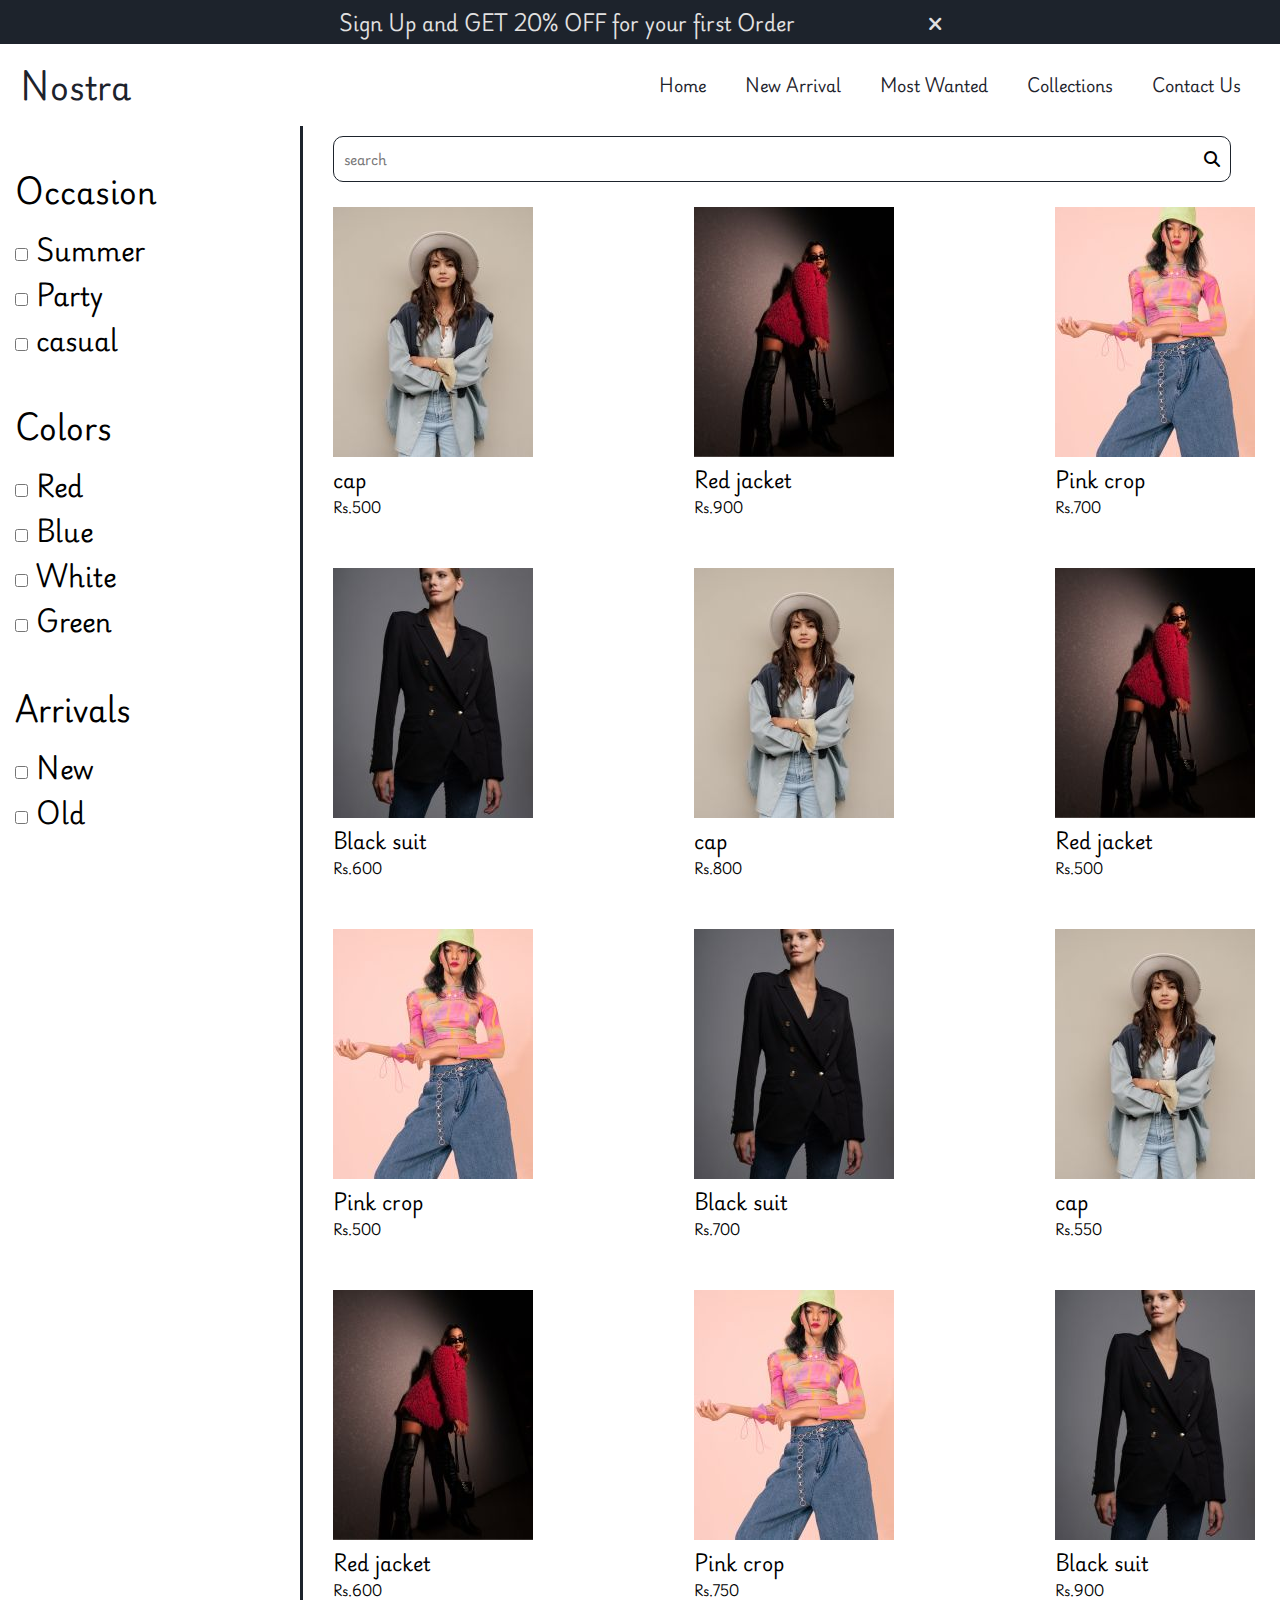
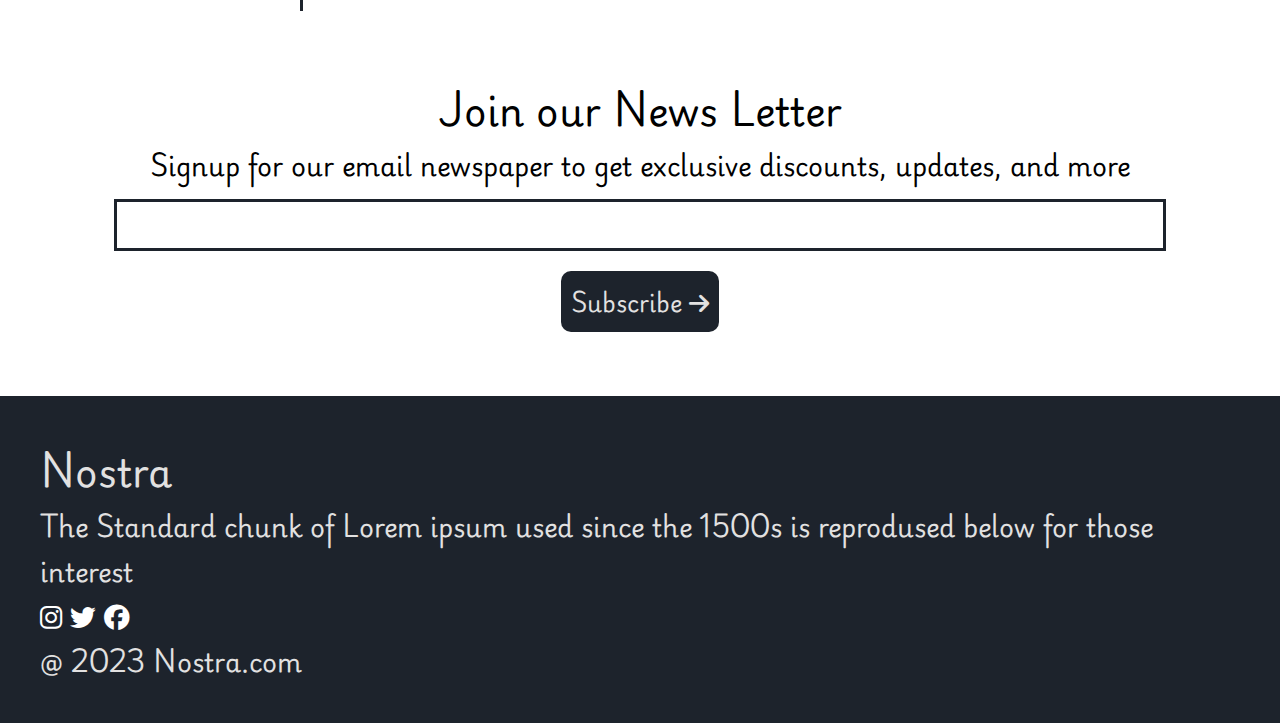
<file: collection.html>
<!DOCTYPE html>
<html lang="en">
<head>
    <meta charset="UTF-8">
    <meta name="viewport" content="width=device-width, initial-scale=1.0">
    <title>Collections</title>
    <!--Link CSS File-->
    <link rel="stylesheet" href="style.css">
    <!--Link Google Fonts-->
    <link rel="preconnect" href="https://fonts.googleapis.com">
<link rel="preconnect" href="https://fonts.gstatic.com" crossorigin>
<link href="https://fonts.googleapis.com/css2?family=Playwrite+DE+Grund:wght@100..400&display=swap" rel="stylesheet">

    <!--Link Font Awesome-->
    <link rel="stylesheet" href="https://cdnjs.cloudflare.com/ajax/libs/font-awesome/6.4.2/css/all.min.css">

</head>
<body>

    <!--Offer Bar-->

    <div class="offer-bar">
        <p>Sign Up and <b>GET 20% OFF</b> for your first Order
        <i id="offer-close"  style="margin-left: 10%; cursor: pointer;" class="fa-solid fa-xmark"></i>
        </p>
    </div>


        <!--Navigation Bar-->
        <nav class="navbar">
            <h1>Nostra</h1>
            <div class="navbar-links">
                <p class="navbar-link"><a href="./index.html">Home</a></p>
                <p class="navbar-link"><a href="./index.html">New Arrival</a></p>
                <p class="navbar-link"><a href="./index.html">Most Wanted</a></p>
                <p class="navbar-link"><a href="./collection.html">Collections</a></p>
                <p class="navbar-link"><a href="./contact.html">Contact Us</a></p>
            </div>
            
            <div class="navbar-menu-toggle">
                <i id="side-navbar-activate" class="fa-solid fa-bars"></i>
            </div>
         
        </nav>

        <!--Side Navbar-->

        <div class="side-navbar"> 
            <p style="text-align: right;">
                <i id="side-navbar-close" class="fa-solid fa-xmark"></i>
            </p>
            <div class="side-navbar-links">

            <p class="side-navbar-link"><a href="./index.html">Home</a></p>
            <p class="side-navbar-link"><a href="#new-arrival">New Arrival</a></p>
            <p class="side-navbar-link"><a href="#most-wanted">Most Wanted</a></p>
            <p class="side-navbar-link"><a href="./collection.html">Collections</a></p>
            <p class="side-navbar-link"><a href="./contact.html">Contact Us</a></p>
            </div>
            
        </div>
            <!-- </div><nav class="navbar">
                <h1><b>Nostra</b></h1>
                 <div class="navbar-01">
                <p class="navbar-1"><a href="./index.html">Home</a></p>
                <p class="navbar-1"><a href="./index.html">New Arrival</a></p>  
                <p class="navbar-1"><a href="./index.html"> Most Wanted</a></p>
                <p class="navbar-1"><a href="./collection.html">Collections</a></p>
                <p class="navbar-1"><a href="./contactus.html">Contact Us</a> </p>
                 </div>
         
                 <div class="navbar-menu">
                     <i id="side-navbar-active" class="fa-solid fa-bars"></i>
             </div>
             </nav>
         
             side navbar-->
             <!-- <div class="side-navbar">
                 <p style="text-align: right;">
                     <i id="side-navbar-close" class="fa-solid fa-xmark"></i>
                 </p>
             <div class="side-navbar01">
              <p class="side-navbar01"><a href="./index.html">Home</a></p>
              <p class="side-navbar01"><a href="./index.html">New Arrival</a></p>
              <p class="side-navbar01"><a href="./index.html">Most Wanted</a></p>
              <p class="side-navbar01"><a href="./collection.html">Collections</a></p>
              <p class="side-navbar01"><a href="./contactus.html">Contact Us</a></p>
             </div>
             </div> -->



        <div class="container">
            <div class="divide-section">
                <div class="filter-section">
              <h3 class="filter-section-occasion">Occasion</h3>
              
              <div>
                <input type="checkbox" name="tags" value="summer"> Summer <br>
                <input type="checkbox" name="tags" value="party"> Party <br>
                <input type="checkbox" name="tags" value="beach"> casual <br>
            </div>
    
            <h3 class="filter-section-colors">Colors</h3>
              <div>
                <input type="checkbox" name="tags" value="red"> Red <br>
                <input type="checkbox" name="tags" value="blue"> Blue <br>
                <input type="checkbox" name="tags" value="white"> White <br>
                <input type="checkbox" name="tags" value="green"> Green <br>
            </div>
    
    
            <h3 class="filter-section-arrivals">Arrivals</h3>
              <div>
                <input type="checkbox" name="tags" value="new"> New <br>
                <input type="checkbox" name="tags" value="old"> Old <br>
            </div>
    
            <hr class="vertical-line"></div>
            <div class="product-section">
                <form class="navbar-search">
                    <input id="search"  type="text" placeholder="search">
                    <i class="fa-solid fa-magnifying-glass"></i>
                </form>
                   <!--products-->
    
                     <div class="products" id="procontainer">
                        <div class="shirt" data-tags="beach blue new">
                            <img src="./image/f/f1.jpg" alt="collection1">
                            <h2> cap</h2>
                            <p>Rs.500</p>
                        </div>
                        <div class="shirt" data-tags="beach green new">
                            <img src="./image/f/f2.jpg" alt="collection2">
                            <h2>Red jacket</h2>
                            <p>Rs.900</p>
                        </div>
                        <div class="shirt" data-tags="beach red old">
                            <img src="./image/f/f3.jpg" alt="collection3">
                            <h2>Pink crop</h2>
                            <p>Rs.700</p>
                        </div>
                        <div class="shirt" data-tags="beach white new">
                            <img src="./image/f/f4.jpg" alt="collection4">
                            <h2>Black suit</h2>
                            <p>Rs.600</p>
                        </div>
                         <div class="shirt" data-tags="beach blue old">
                            <img src="./image/f/f1.jpg" alt="collection5">
                            <h2>cap</h2>
                            <p>Rs.800</p>
                        </div>
                        <div class="shirt" data-tags="party red new">
                            <img src="./image/f/f2.jpg" alt="collection6">
                            <h2>Red jacket</h2>
                            <p>Rs.500</p>
                        </div>
                        <div class="shirt" data-tags="Party palazo pant">
                            <img src="./image/f/f3.jpg" alt="collection7">
                            <h2>Pink crop</h2>
                            <p>Rs.500</p>
                        </div>
                        <div class="shirt" data-tags="Pant blue new">
                            <img src="./image/f/f4.jpg" alt="collection8">
                            <h2>Black suit</h2>
                            <p>Rs.700</p>
                        </div>
                        <div class="shirt" data-tags="summer blue old">
                            <img src="./image/f/f1.jpg" alt="collection9">
                            <h2>cap</h2>
                            <p>Rs.550</p>
                        </div>
                        <div class="shirt" data-tags="summer green old">
                            <img src="./image/f/f2.jpg" alt="collection10">
                            <h2>Red jacket</h2>
                            <p>Rs.600</p>
                        </div>
    
                        <div class="shirt" data-tags="summer white new">
                            <img src="./image/f/f3.jpg" alt="collection11">
                            <h2>Pink crop</h2>
                            <p>Rs.750</p>
                        </div>  
                        <div class="shirt" data-tags="beach white new">
                            <img src="./image/f/f4.jpg" alt="collection11">
                            <h2>Black suit</h2>
                            <p>Rs.900</p>
                        </div>                      
                     </div>  
        </div>
    </div>
    
            <!--news letter-->
    
            <div class="news">
                <h2>Join our News Letter</h2>
                <p style="text-align: center;">Signup for our email newspaper to get exclusive discounts, updates, and more</p>
                <div style="margin-top: 10px;">
                <input class="search">
            </div>
            <div>
                <button> Subscribe <i class="fa-solid fa-arrow-right"></i> </button>
            </div>
            </div>
        
            </div>
            
    
            <!---Footer-->
            <div class="footer">
                <div class="footer-container">
                    <div class="footer-box-1">
                        <h2 class="headingText">Nostra</h2>
                        <p>The Standard chunk of Lorem ipsum
                            used since the 1500s is reprodused
                            below for those interest</p>
                        <div class="footer-icon-container">
                             <i class="fa-brands fa-instagram" style="color: white;"></i>
                             <i class="fa-brands fa-twitter" style="color:white;"></i>
                            <i class="fa-brands fa-facebook" style="color: white;"></i>
                        </div>
                    </div>     
                </div>
        
                <p class="subtitle">@ 2023 Nostra.com</p>
            </div>
           
            <script src="./collection.js"></script>
        </body>
    </html>
</file>
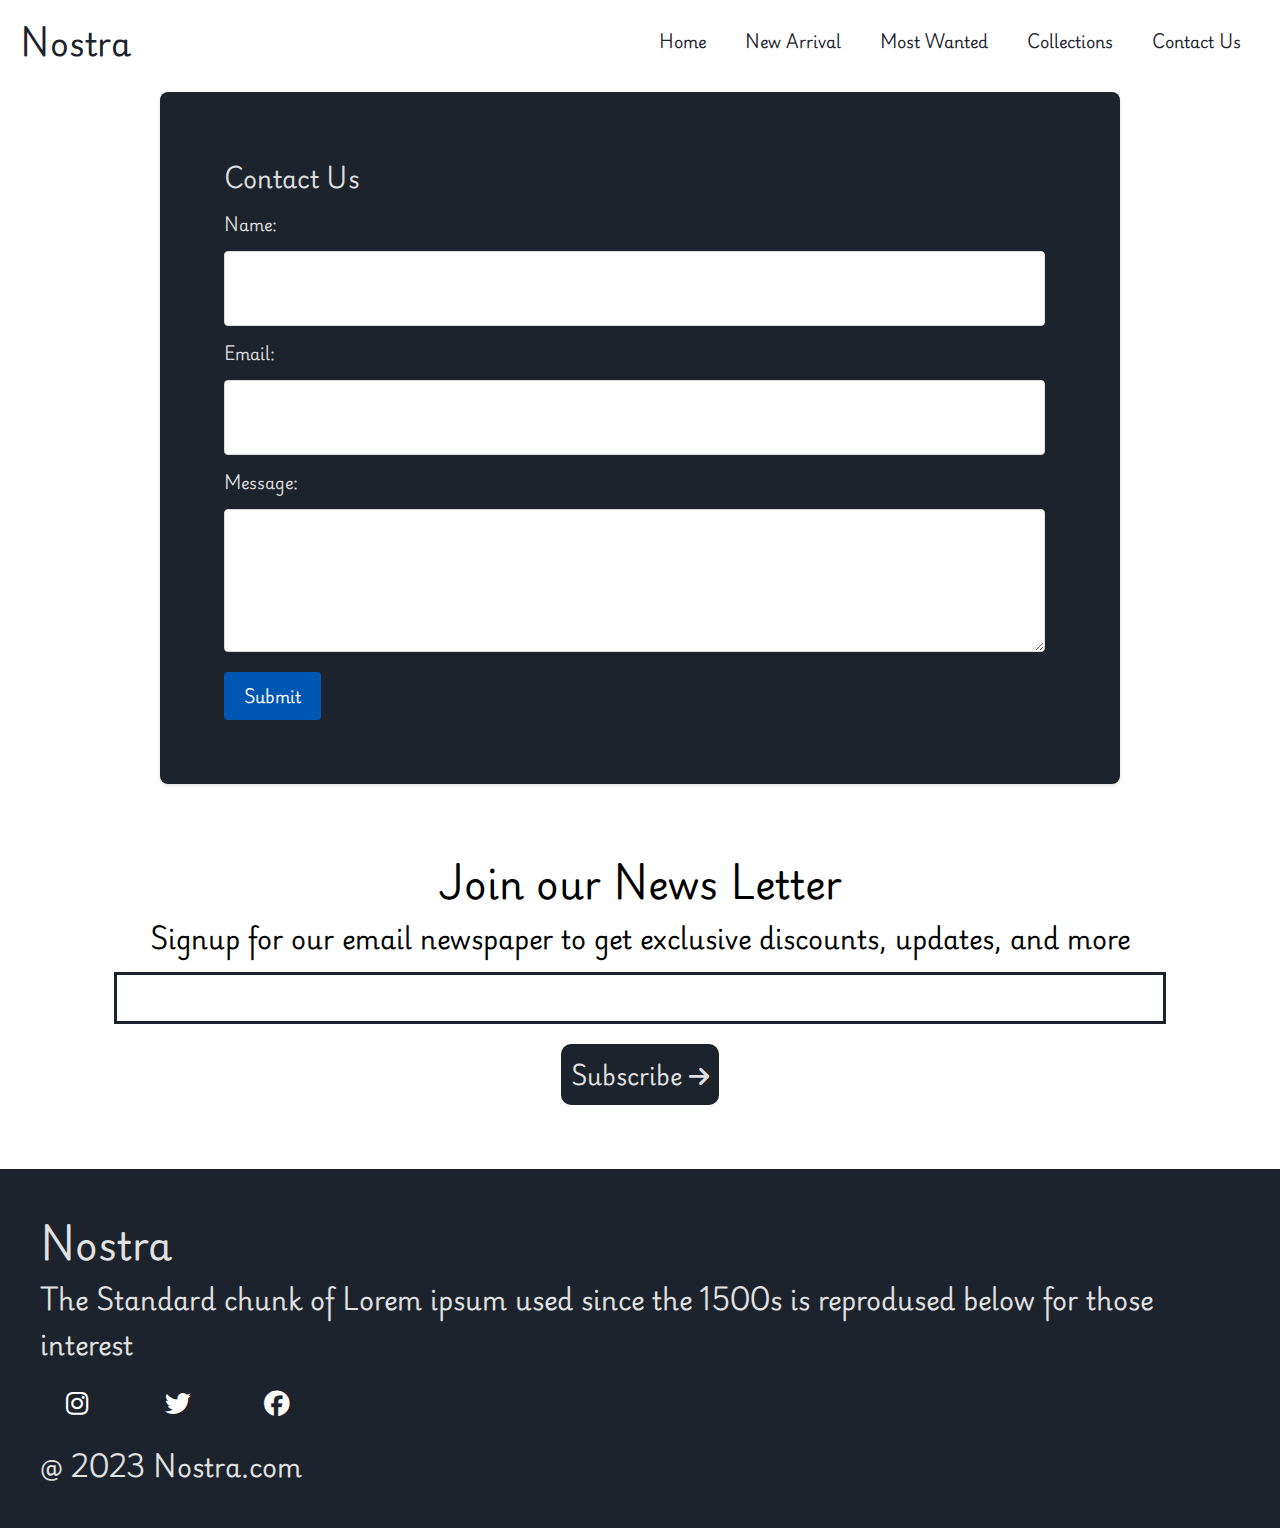
<file: contact.html>
<!DOCTYPE html>
<html lang="en">
<head>
    <meta charset="UTF-8">
    <meta name="viewport" content="width=device-width, initial-scale=1.0">
    <title>Nostra</title>
    <!--Link CSS File-->
    <link rel="stylesheet" href="style.css">
    <!--Link Google Fonts-->
    <link rel="preconnect" href="https://fonts.googleapis.com">
<link rel="preconnect" href="https://fonts.gstatic.com" crossorigin>
<link href="https://fonts.googleapis.com/css2?family=Playwrite+DE+Grund:wght@100..400&display=swap" rel="stylesheet">

    <!--Link Font Awesome-->
    <link rel="stylesheet" href="https://cdnjs.cloudflare.com/ajax/libs/font-awesome/6.4.2/css/all.min.css">

</head>
<body>

        <!--Navigation Bar-->
        <nav class="navbar">
            <h1>Nostra</h1>
            <div class="navbar-links">
                <p class="navbar-link"><a href="./index.html">Home</a></p>
                <p class="navbar-link"><a href="#new-arrival">New Arrival</a></p>
                <p class="navbar-link"><a href="#most-wanted">Most Wanted</a></p>
                <p class="navbar-link"><a href="collection.html">Collections</a></p>
                <p class="navbar-link"><a href="./contact.html">Contact Us</a></p>
            </div>
            
            <div class="navbar-menu-toggle">
                <i id="side-navbar-activate" class="fa-solid fa-bars"> </i>
            </div>       
        </nav>
         <!--Side Navbar-->

        <div class="side-navbar"> 
            <p style="text-align: right;">
                <i id="side-navbar-close" class="fa-solid fa-xmark"></i>
            </p>
            <div class="side-navbar-links">
                <p class="side-navbar-link"><a href="./index.html">Home</a></p>
                <p class="side-navbar-link"><a href="#new-arrival">New Arrival</a></p>
                <p class="side-navbar-link"><a href="#most-wanted">Most Wanted</a></p>
                <p class="side-navbar-link"><a href="./collection.html">Collections</a></p>
                <p class="side-navbar-link"><a href="./contact.html">Contact Us</a></p>
            </div>
            
        </div>
        <div class="container">

  <div class="contact-form">
    <h2>Contact Us</h2>
    <form action="#" method="post">
      <label for="name">Name:</label>
      <input type="text" id="name" name="name" required>
      
      <label for="email">Email:</label>
      <input type="text" id="email" name="email" required>
      
      <label for="message">Message:</label>
      <textarea id="message" name="message" required></textarea>
      
      <input type="submit" value="Submit">
    </form>
  </div>

  </div>

    <div class="news">
        <h2>Join our News Letter</h2>
        <p style="text-align: center;">Signup for our email newspaper to get exclusive discounts, updates, and more</p>
        <div style="margin-top: 10px;">
        <input class="search">
    </div>
    <div>
        <button> Subscribe <i class="fa-solid fa-arrow-right"></i> </button>
    </div>
    </div>

    </div>

    <div class="footer">
        <div class="footer-container">
            <div class="footer-box-1">
                <h2 class="headingText">Nostra</h2>
                <p>The Standard chunk of Lorem ipsum
                    used since the 1500s is reprodused
                    below for those interest</p>
                <div class="footer-icon-container">
                    <i class="icon fa-brands fa-instagram" style="color: #ffffff;"></i>
                    <i class="icon fa-brands fa-twitter" style="color: #ffffff;"></i>
                    <i class="icon fa-brands fa-facebook" style="color: #ffffff;"></i>
                </div>
            </div>

            

        </div>

        <p class="subtitle">@ 2023 Nostra.com</p>
    </div>
    
    <!--Link Javascript File-->
    <script src="./contact.js"></script>
</body>
</html>
</file>
<file: style.css>
* {
    margin: 0px;
    padding: 0px;
}

html{
    scroll-behavior: smooth;
}


* {
    font-family: "Playwrite DE Grund", cursive;
    font-optical-sizing: auto;
    font-weight: 400; /* You can replace 400 with another value depending on the font weight you need */
    font-style: normal;
  }
  


  body::-webkit-scrollbar {
    width: 0; 
  }
  
  

.offer-bar {
    background-color: #1D232C;
    color: #E2E1E1;
    padding: 5px;
    text-align: center;
    font-size: 1.5vw;
}

.container {
    padding-left: 15px;
    padding-right: 15px;
}

/* Main Navigation Bar*/
.navbar {
    display: flex;
    justify-content: space-between;
    color: #1D232C;
    align-items: center;
    position: sticky;
    top: 0px;
    background-color: white;
    padding-top: 1vw;
    padding-bottom: 1vw;
    padding-left: 20px;
    padding-right: 20px;
    z-index: 3;
}

.navbar-links {
    display: flex;
    width: 50%;
    justify-content: space-around;
    align-items: center;
}

.navbar-links a{
    text-decoration: none;
    color: #1D232C;
}

.navbar-links a:hover{
    text-decoration: underline;
    color: #1D232C;
}

.navbar-search {
    border: solid #1D232C 1px;
    border-radius: 10px;
    padding: 10px;
    display: flex;
    align-items: center;
    width: 95%;
}

.navbar-search input {
    border: none;
    width: 100%;
    background-color: transparent;
    
}

input:focus {
    outline: none;
}

.navbar-menu-toggle {
    display: none;
}

/*0 to 800px */

@media screen and (max-width:900px) {

    .navbar-menu-toggle {
        display: block;
    }

    .navbar-links {
        display: none;
    }

    

}

/* Side Navbar */
.side-navbar{
    position: fixed;
    top: 0;
    left: 0;
    width: 50%;
    height: 100%;
    background-color: #1D232C;
    color: #E2E1E1;
    margin-left: -60%;
    transition-duration: 1s;
    z-index: 10;
    padding: 20px;
  
}

.side-navbar-link{
    margin-bottom: 30px;
}

.side-navbar-links a{
    text-decoration: none;
    color: #E2E1E1;
}

.side-navbar-links a:hover{
    text-decoration: underline;
    color: #E2E1E1;
}

.side-navbar-search {
    border: solid #E2E1E1 1px;
    border-radius: 10px;
    padding: 10px;
    display: inline-block;
}

.side-navbar-search input {
    border: none;
    background: transparent;
}

/*Slider*/

.slider{
    overflow: hidden;
    display: flex;
    width: 100%;
    position: relative;
    
    border-radius: 5px;

}

.slider-image-container{
    display: flex;
    transition: 2s;
}

.slider-image{
    width: 100vw;
}

.slider-left-button{
    position: absolute;
    top: 35%;
    left: 5%;
    z-index: 1;
}

.slider-left-button i{
    font-size: 10vw;
    
}
.slider-right-button{
    position: absolute;
    top: 35%;
    right: 5%;
}
.slider-right-button i{
    font-size: 10vw;
}
.slider-content{
    position: absolute;
    color: white;
    text-align: center;
     width: 100%;
     top: 20%;
}
.slider-content h1{
    font-size: 5vw;
}
.slider-content button{
   padding-left: 20px;
   padding-right: 20px;
   padding-top: 10px;
   padding-bottom: 10px;
   margin-top: 10px;
   color: #1D232C;
}

/* Brands*/
.brands{
    display: flex;
    margin-top: 2vw;
    
    justify-content: space-between;
    
    
}

.brands-icon{
    width: 4vw;
    align-items: center;

}

.brands-item{
    display: flex;
    align-items: center;
    flex-direction: column;
    text-align: center;
    font-size: 2vw;
}

.servives-container-1
{
    margin-top: 5vw;
    margin-bottom: 2vw;
    display: flex;
    justify-content: space-between;
    align-items: center;
    font-size: 1.5vw;
}

.servives-container-2
{
    
    display: flex;
    justify-content: space-between;
    align-items: center;

    gap: 10px;
    font-size: 1vw;
    
}

.servives-container-2 div{
    border-radius: 5px;
    background-color: #F2F4F7;
    padding: 10px;
    
    

}

.new-arrival{
    display: flex;
    justify-content: space-between;
    margin-top: 2vw;
   
    
}

.new-arrival-container{
   position: relative;
   
    
}

.new-arrival-container img{
    border-radius: 2%;
    
     
 }
 

.overlay{
    border-radius: 2%;
    position: absolute;
    width: 100%;
    height: 100%;
    background-color: black;
    z-index: 2;
    top: 0;
    opacity: 0.6;
 }
 


.new-arrival button{
    padding-left: 10%;
    padding-right: 10%;
    padding-top: 5%;
    padding-bottom: 5%;
    margin-top: 10px;
    font-size: 1.2vw;
    color: #1D232C;
    border-radius: 10px;
    position: absolute;
    border: none;
    top: 50%;
    left: 18%;
    z-index: 2;
    

 }

 .most-wanted{
    display: flex;
    justify-content: space-between;
    margin-top: 2vw;
    overflow-x: scroll;
    gap: 20px;
   
    
}

.most-wanted-container{
   position: relative; 
}

.most-wanted img{
    border-radius: 2%;
    
     
 }

 .sale-overlay{
    position: absolute;
    top:3px;
    left: 3px;
    font-size: 2vw;
    background-color: red;
    color: white;
    padding-left: 10px;
    padding-right: 10px;
    border-radius: 10%;
 }

 .most-wanted::-webkit-scrollbar {
    appearance: none;
    
  }
   
.like-button{
    position: absolute;
    width: 15%;
    bottom: 12%;
    right: 5%;
}

.limited-offer{
    display: flex;
    justify-content: center;
    
    align-items: center;
    background-color: #1D232C;
    color: #E2E1E1;
    padding: 20px;
    font-size: 2vw;
}

.limited-offer img{
    width: 100%;
    height: 100%100%;
}

.limited-offer-text{
    padding: 5%;
}

.limited-offer button{
    padding-left: 5%;
    padding-right: 5%;
    padding-top: 2.5%;
    padding-bottom: 2.5%;
    margin-top: 10px;
    font-size: 1.2vw;
    color: #1D232C;
    border-radius: 10px;
 
    border: none;
    
    

 }

 /* Scroll Animate */

 .initial-scroll-animate{
   
    transition: 3s;
 }

 .reveal-scroll-animate{
    opacity: 0;
 }

 .news{
    font-size: 2vw;
    margin-top: 5vw;
    display: flex;
    flex-direction: column;
    align-items: center;
}

.news input{
    padding: 11px;
    width: 80vw;
    margin-bottom: 10px;
    border: solid #1D232C 3px;

}

.news input:focus{
   outline: none;

}

.news button{
    
    margin-top: 10px;
    font-size: 1.8vw;
    color: #E2E1E1;
    background-color: #1D232C;
    border-radius: 10px;
    border: none;
    padding:10px
    
    

 }


 .icon{
    width: 40px;
    margin: 2vw;

}
.footer{
    font-size: 2vw;
    margin-top: 5vw;
    padding: 40px;
    background-color: #1D232C;
    color: #E2E1E1;
    box-sizing: border-box;
}

.footer-container{
   
    display: flex;
    align-items: center;
    flex-wrap: wrap;
}

.footer-box-1{
    display: flex;
    flex-direction: column;
  
}

.footer-box-2{
    display: flex;
}

/* Collections */

.divide-section{
    display: flex;
}

.filter-section{
    flex-basis: 25%;
    position: relative;
    font-size: 2vw;
}

.product-section{
    flex-basis: 75%;
    position: relative;
}

.vertical-line {
    border: none;
    border-left: 3px solid #1D232C; /* Adjust color and width as needed */
    height: 100%; /* Adjust height as needed */
    margin: 0 20px; /* Adjust margin as needed */
    position: absolute;
    top: 0px;
    right: 0px
    
  }

.filter-section-price,.filter-section-arrivals,.filter-section-occasion,.filter-section-colors{
    margin-top: 3vw;
    margin-bottom: 10px;
    
}

.product-section{
    padding: 10px;
}

.products{
    margin-top: 2vw;
    display: flex;
    flex-wrap: wrap;
    justify-content: space-between;
    font-size:1vw;
    gap: 50px;
}



  .contact-form {
    background-color: #1D232C;
    color: #dddddd;
    border-radius: 8px;
    box-shadow: 0 2px 4px rgba(0, 0, 0, 0.1);
    width: 60vw;
    margin: auto;
    padding: 5vw;
    padding-right: 10vw;
    margin-top: 10px;
  }

  .contact-form h2 {
    margin-bottom: 1vw;
   
  }

  .contact-form label {
    display: block;
    margin-bottom: 1vw;
 
  }

  .contact-form input[type="text"],
  .contact-form textarea {
    width: 100%;
    padding: 2vw;
    border: 1px solid #dddddd;
    border-radius: 4px;
    margin-bottom: 1vw;
    font-size: 1vw;
    
  }

  .contact-form textarea {
    resize: vertical;
    height: 10vh;
  }

  .contact-form input[type="submit"] {
    
    color: #ffffff;
    border: none;
    border-radius: 4px;
    padding: 10px 20px;
    cursor: pointer;
    font-size: 16px;
    background-color: #0056b3;
  }

  .contact-form input[type="submit"]:hover {
    background-color: #0056b3;
  }
</file>
